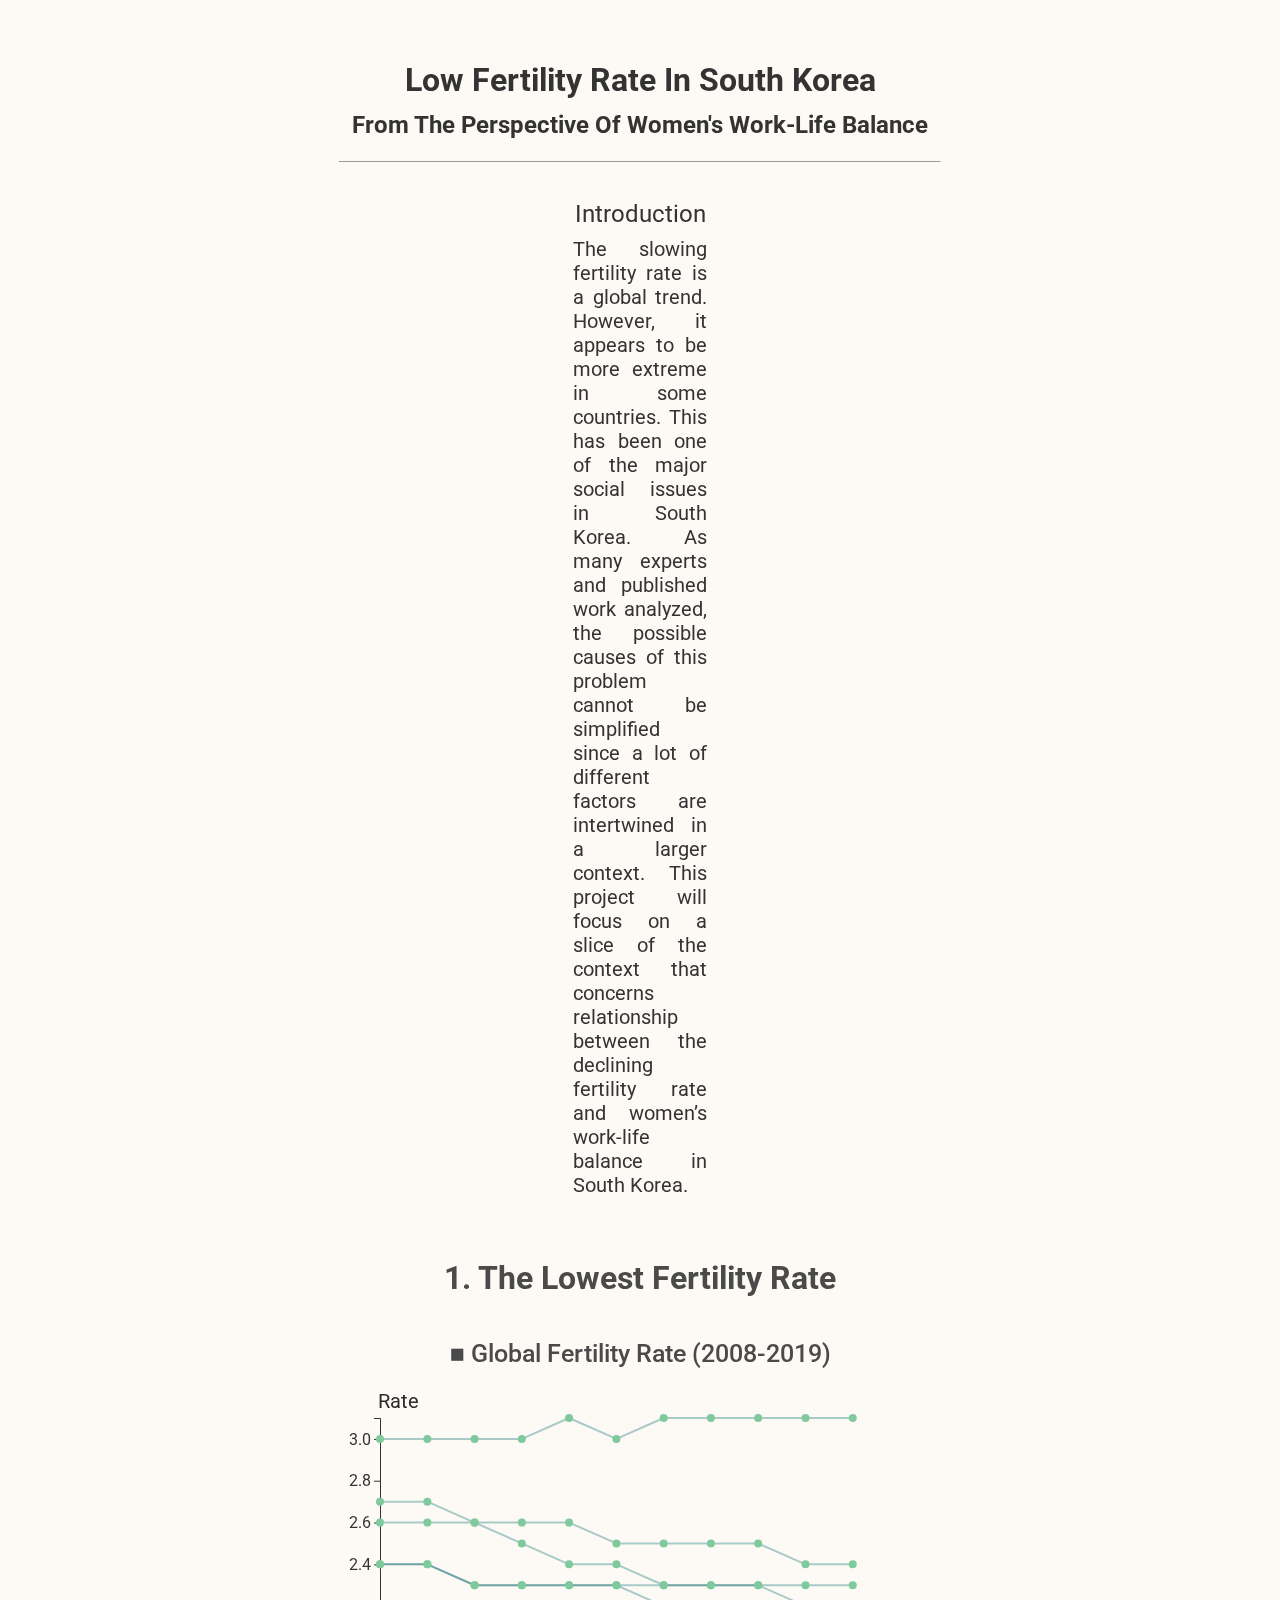
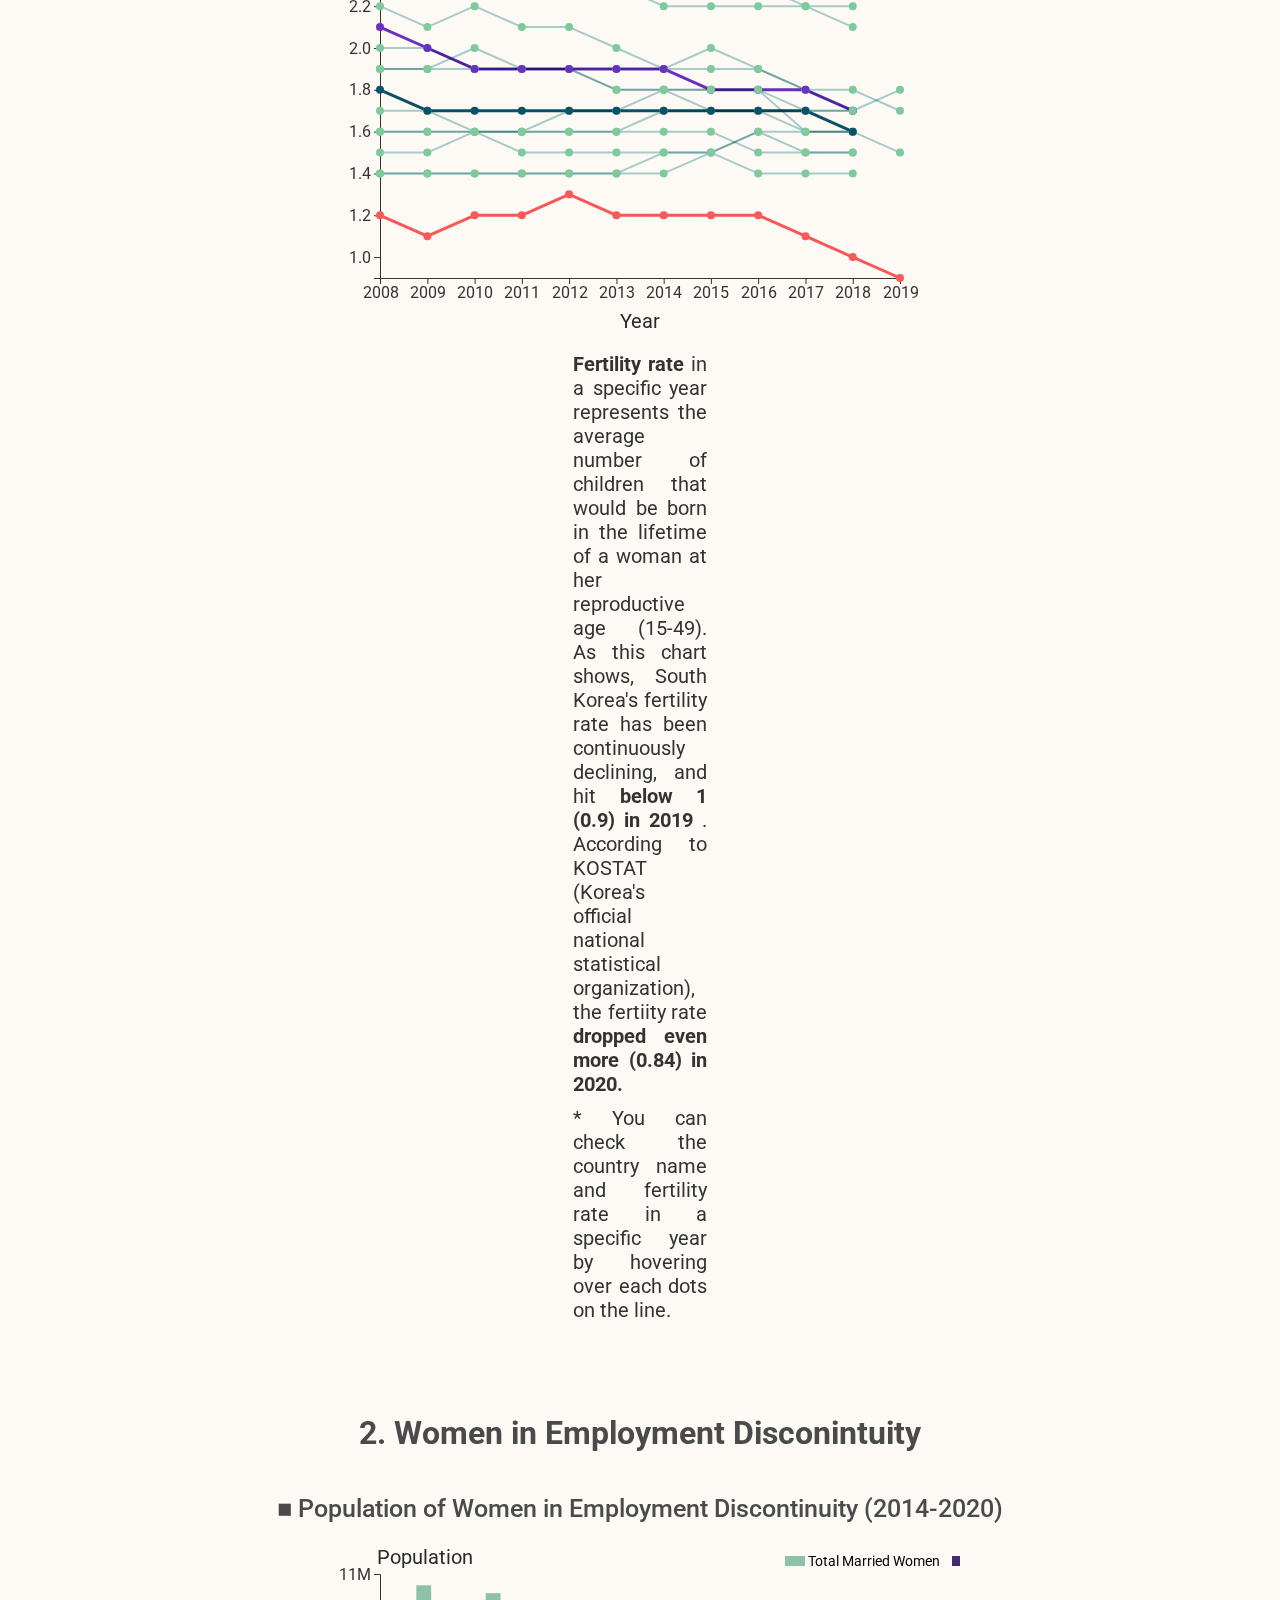
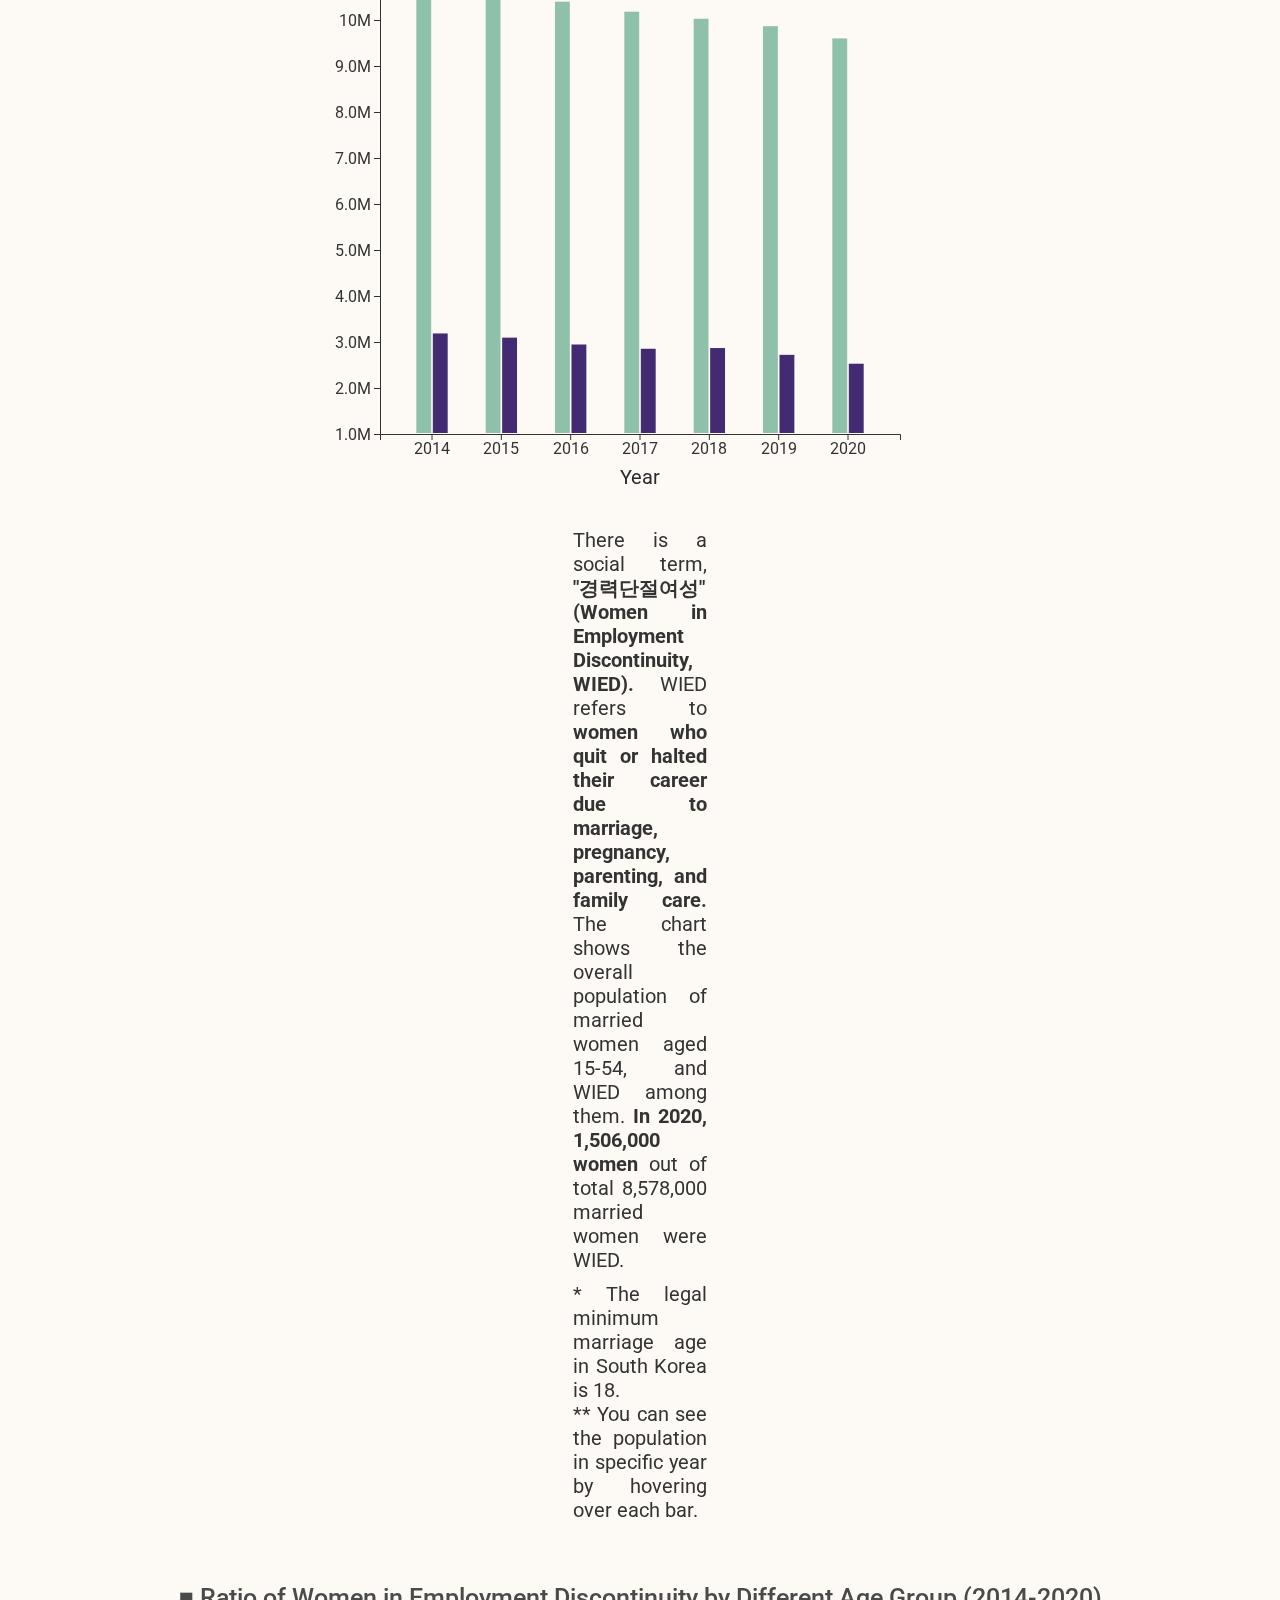
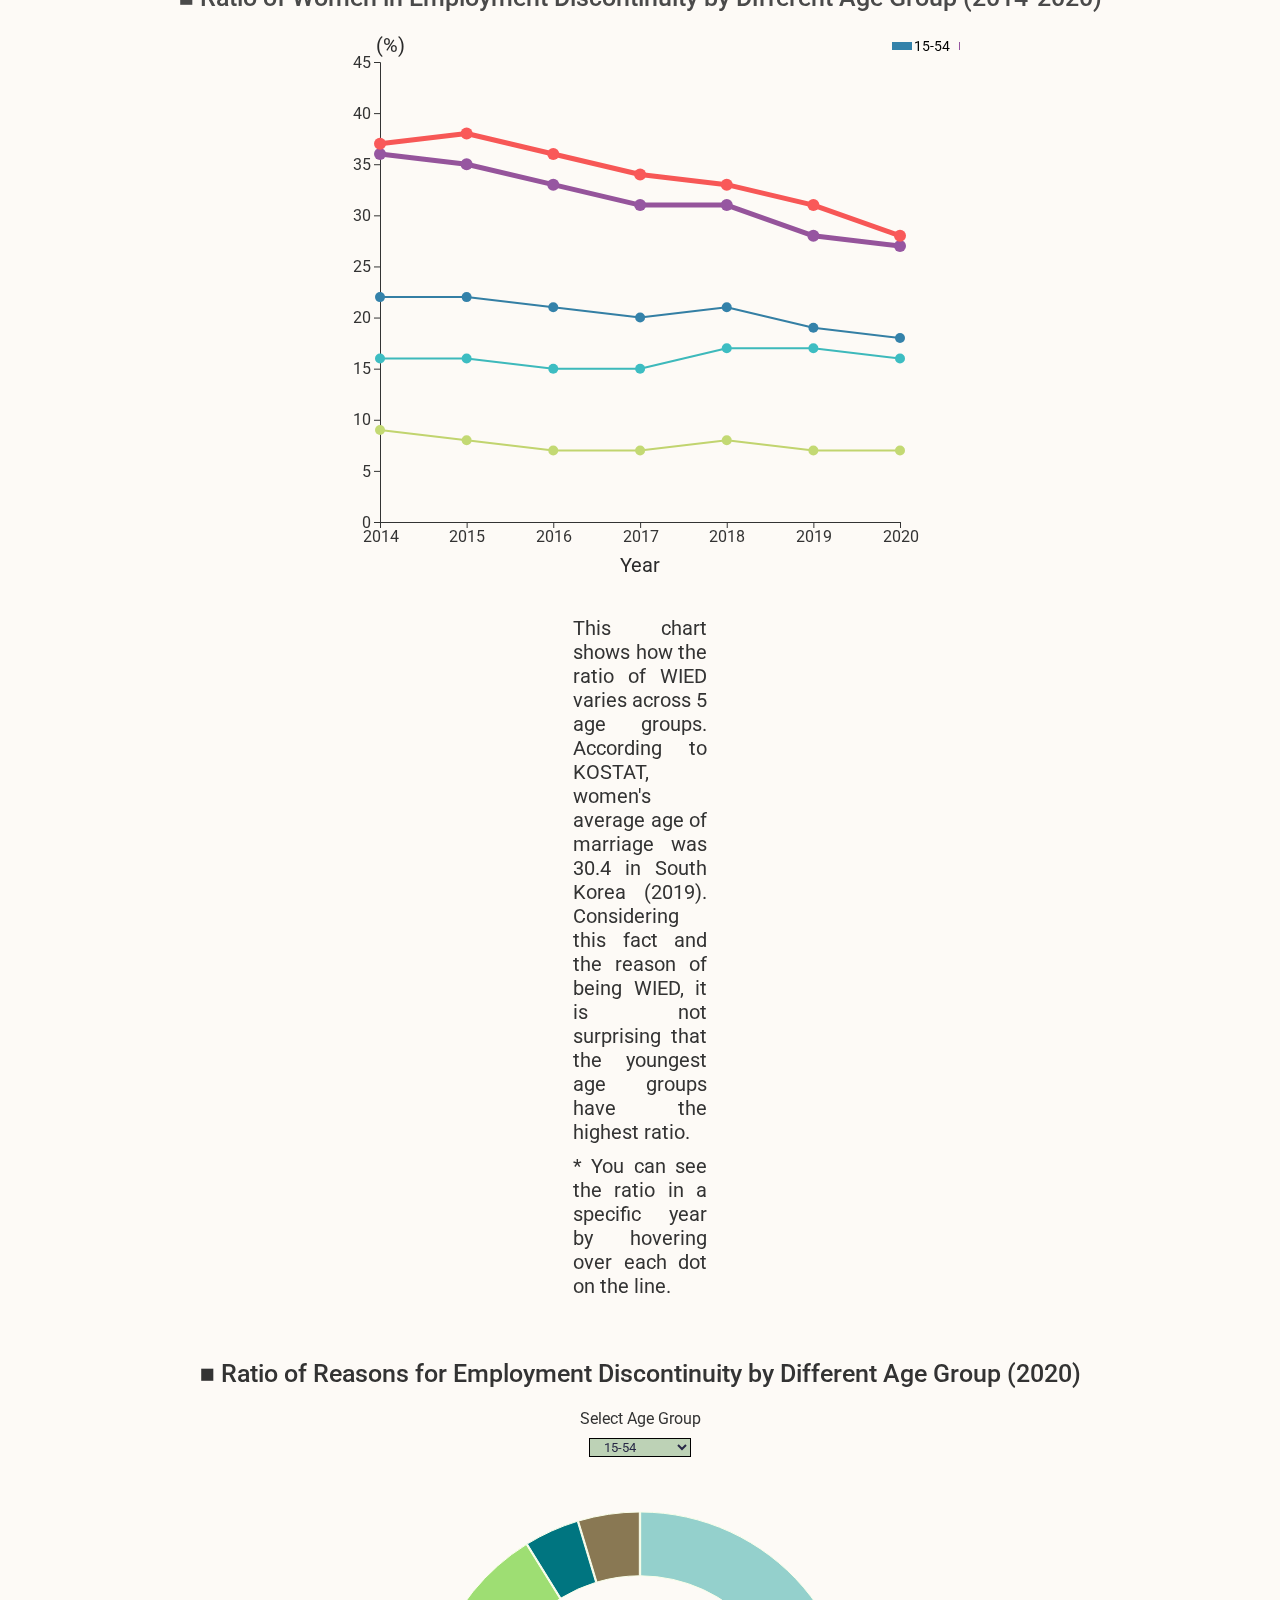
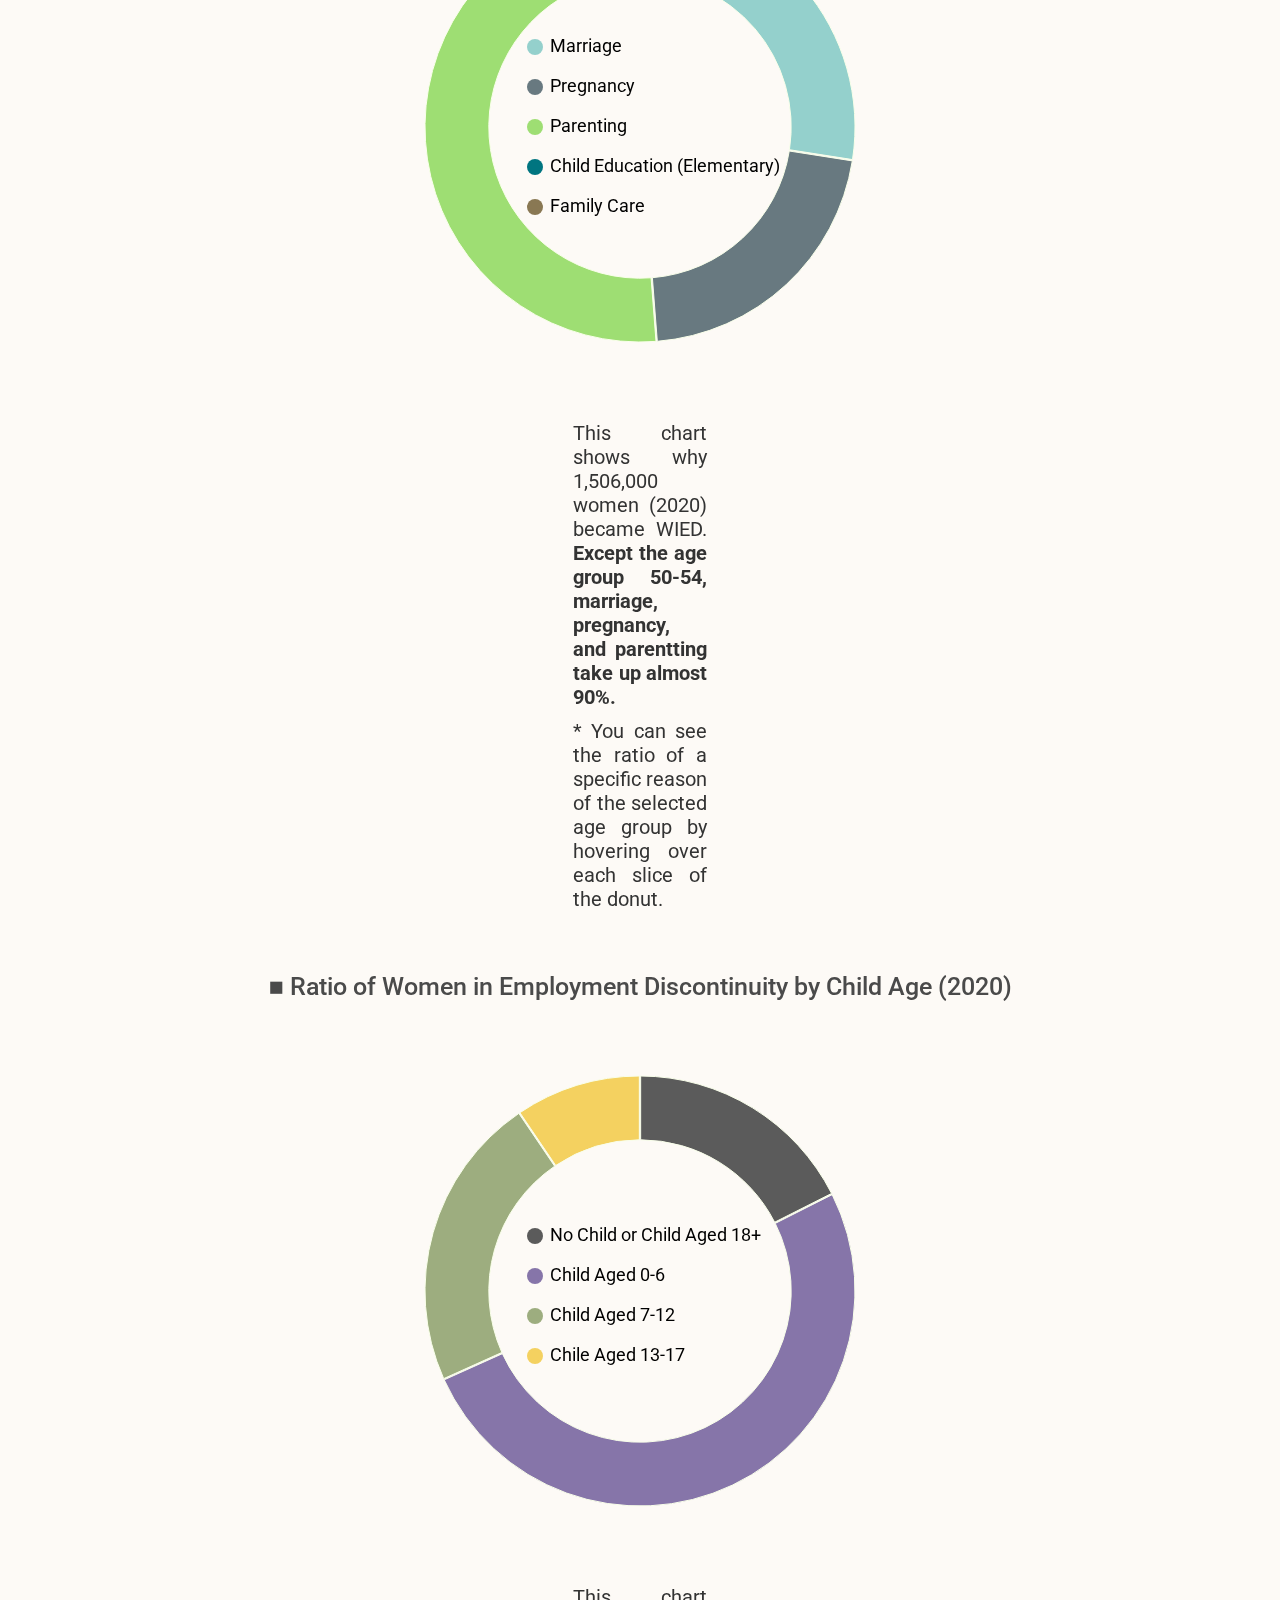
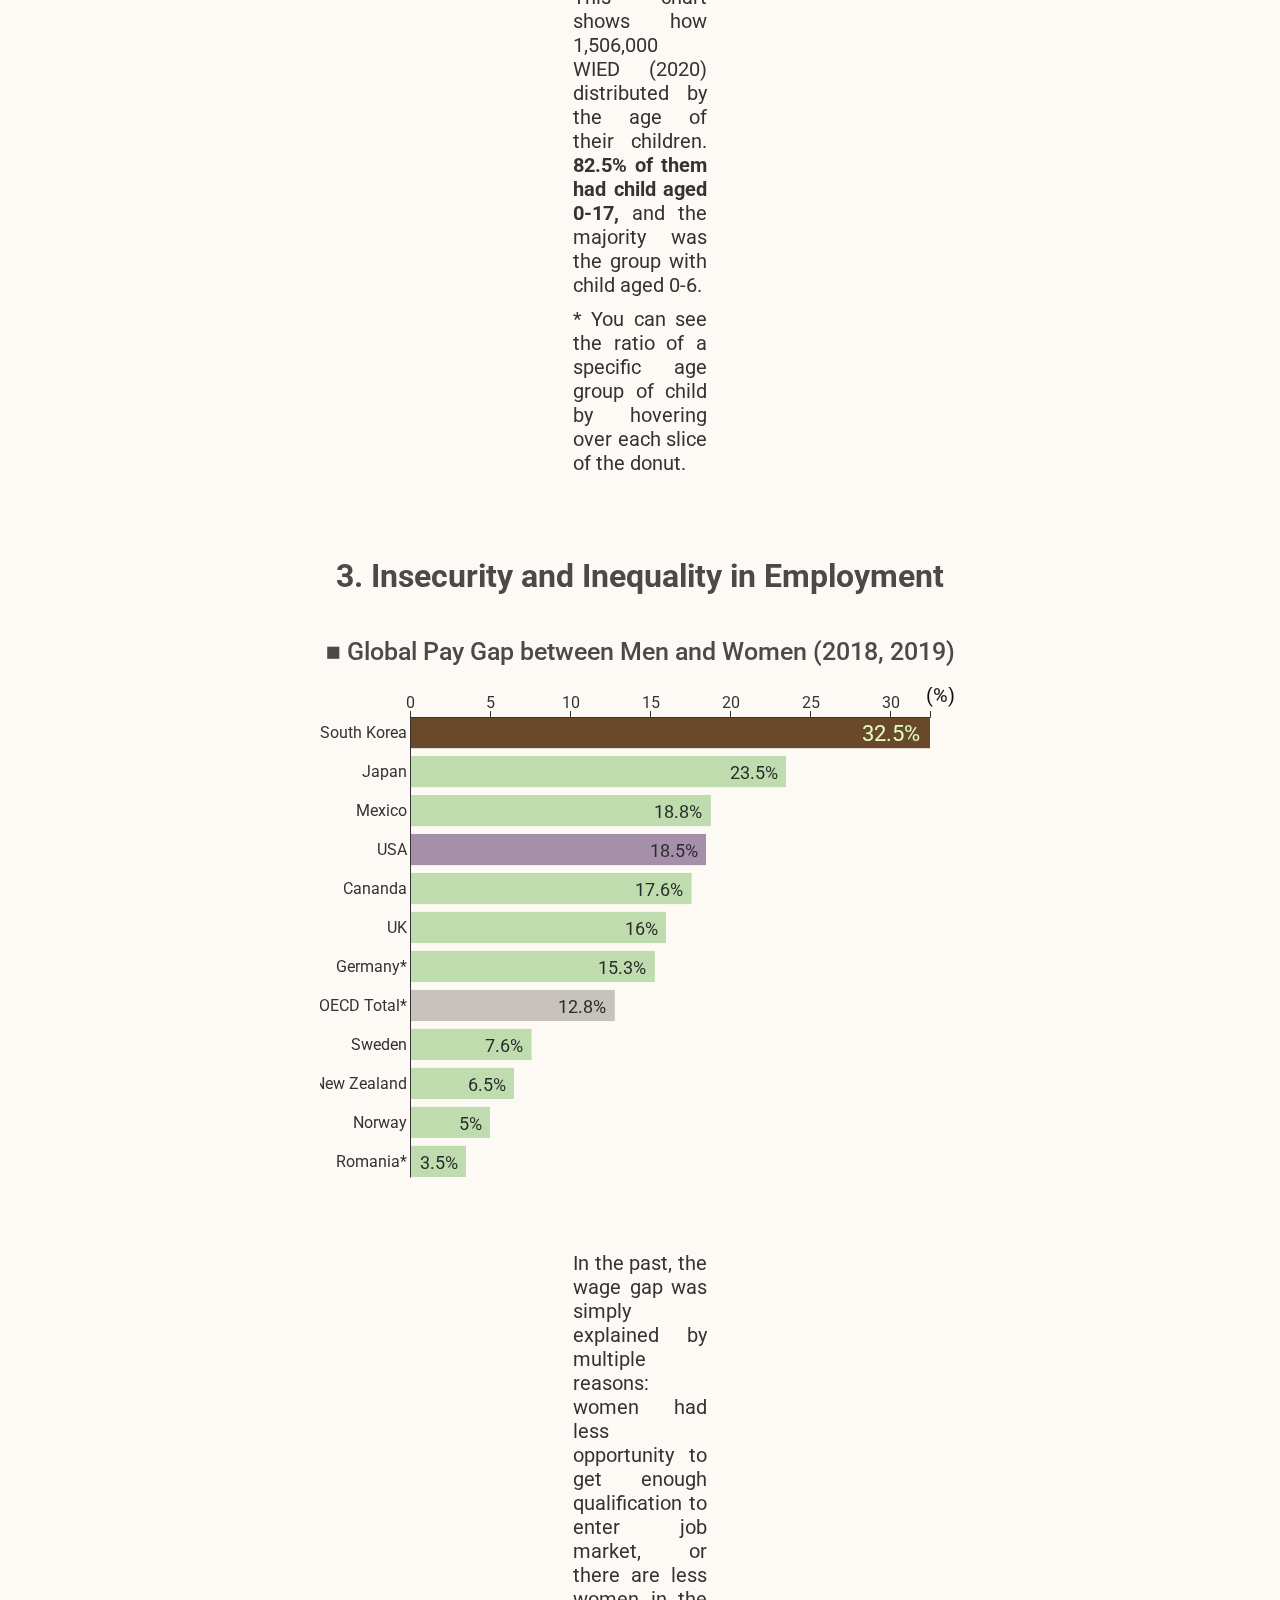
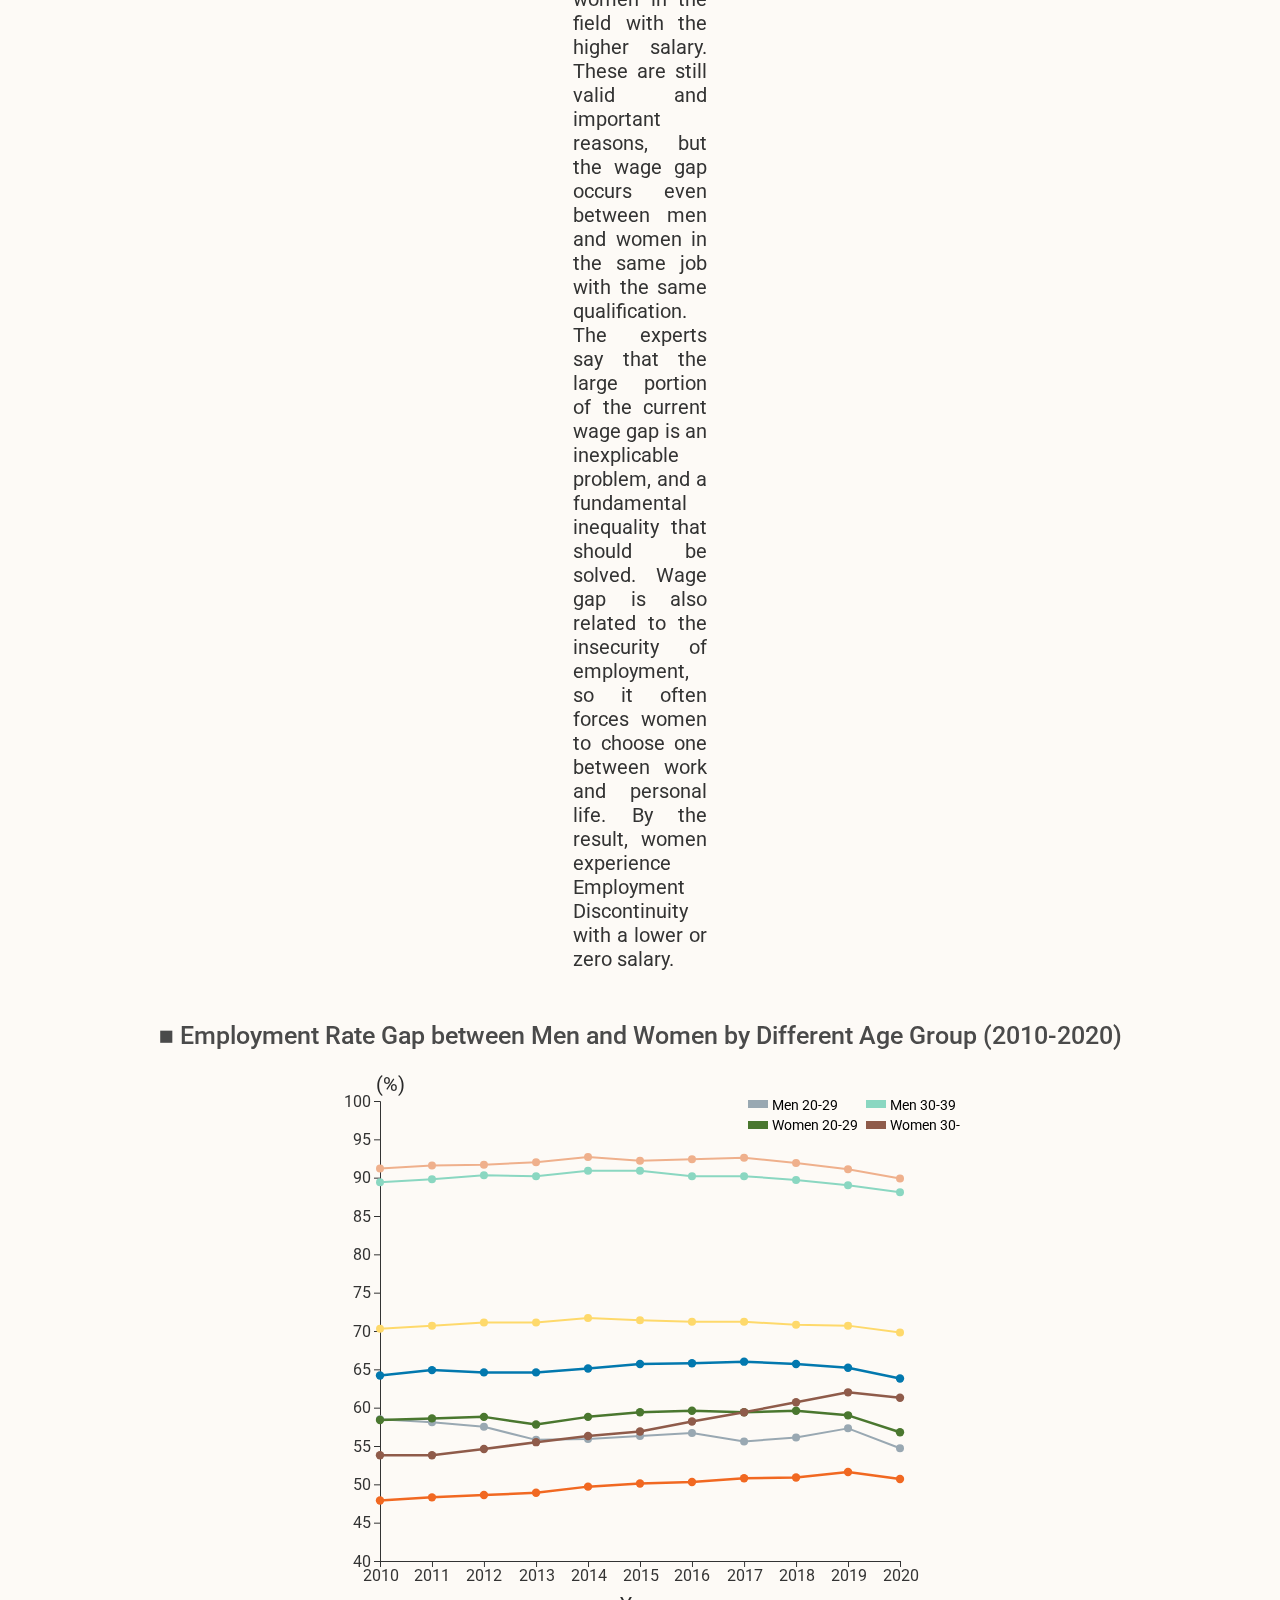
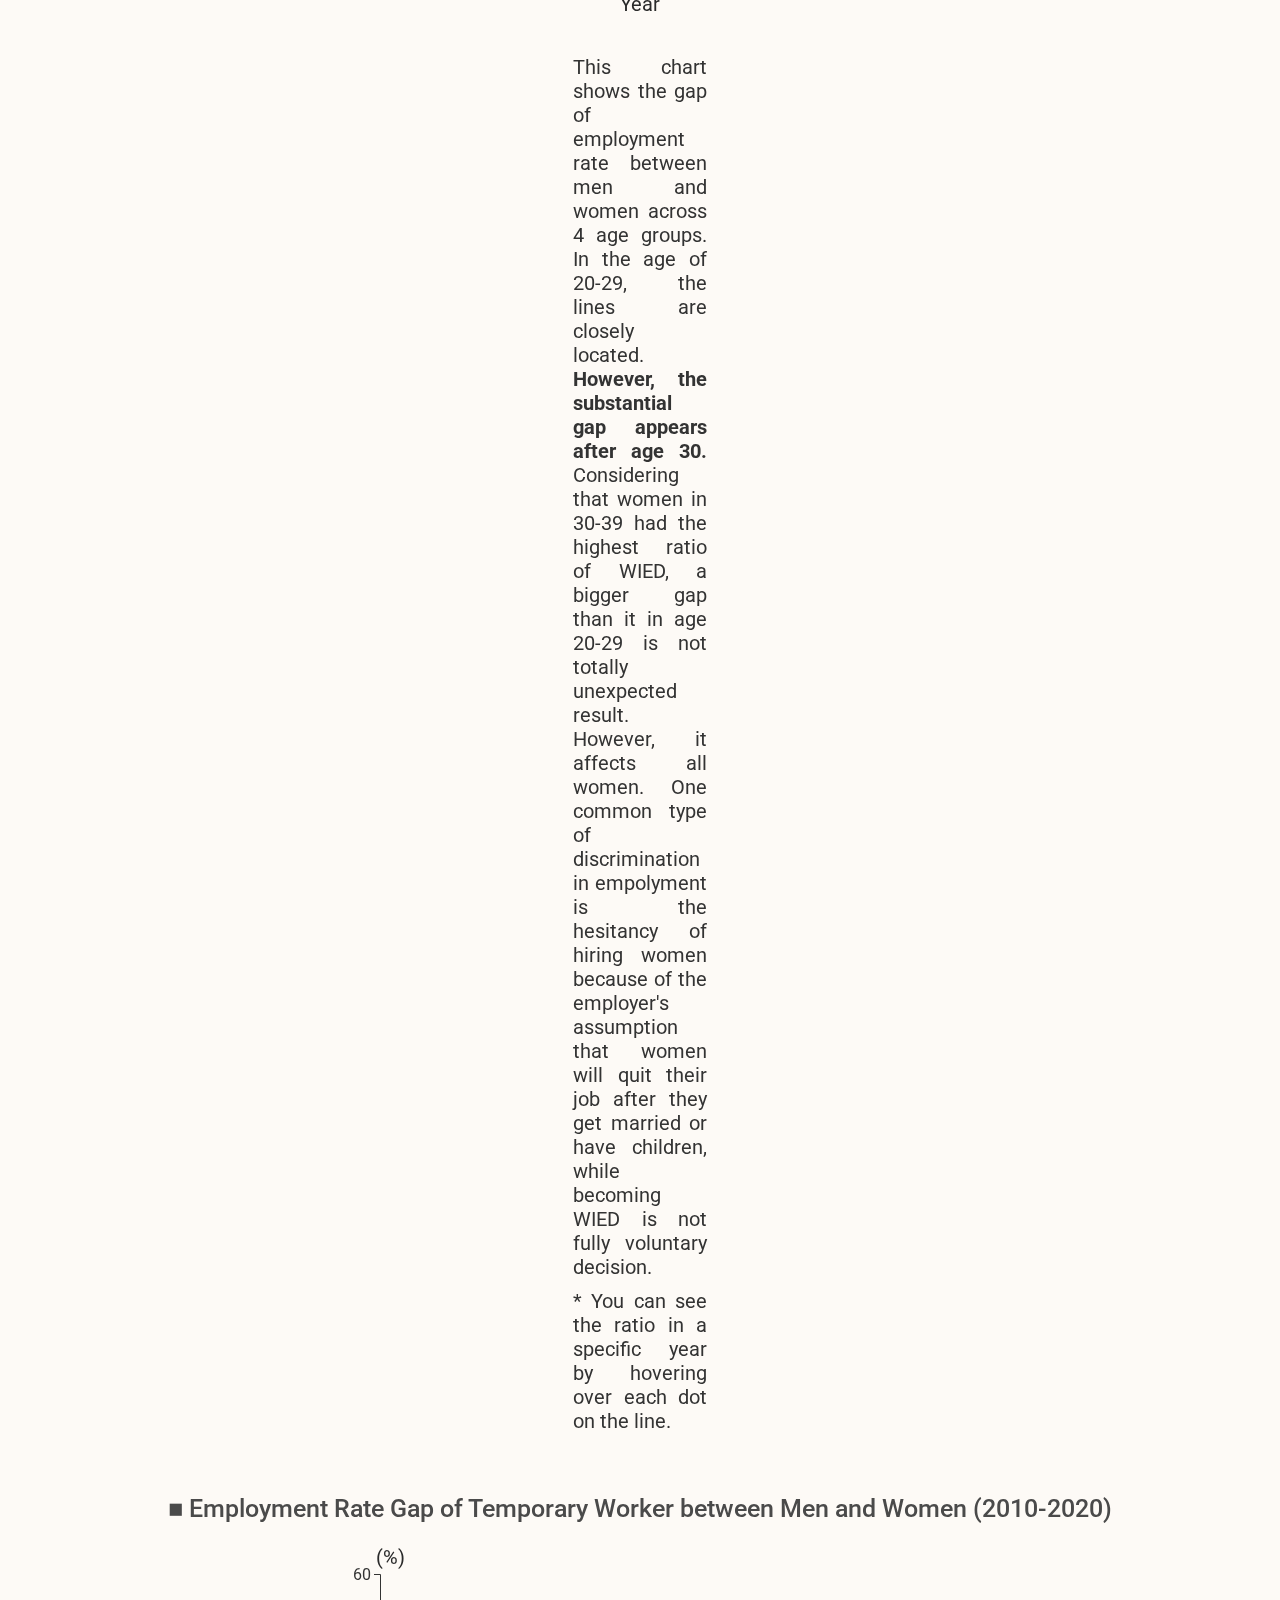
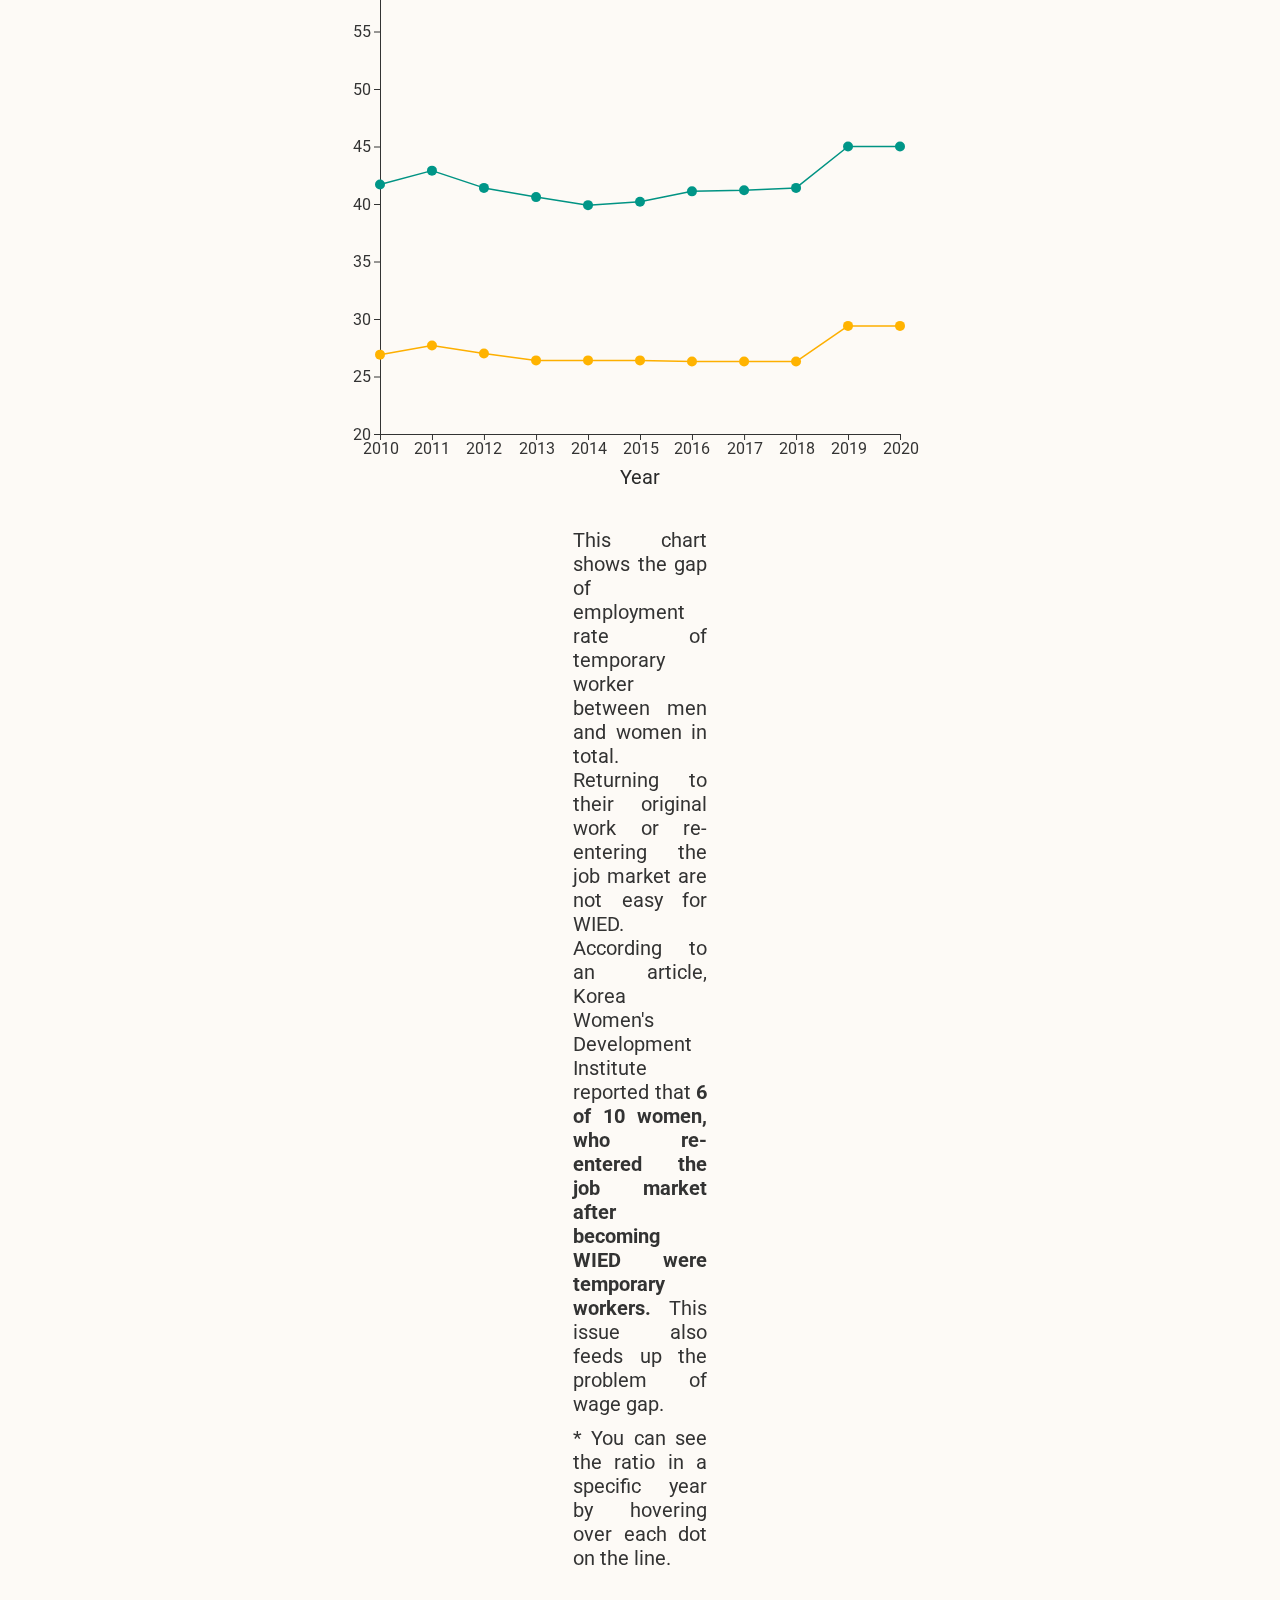
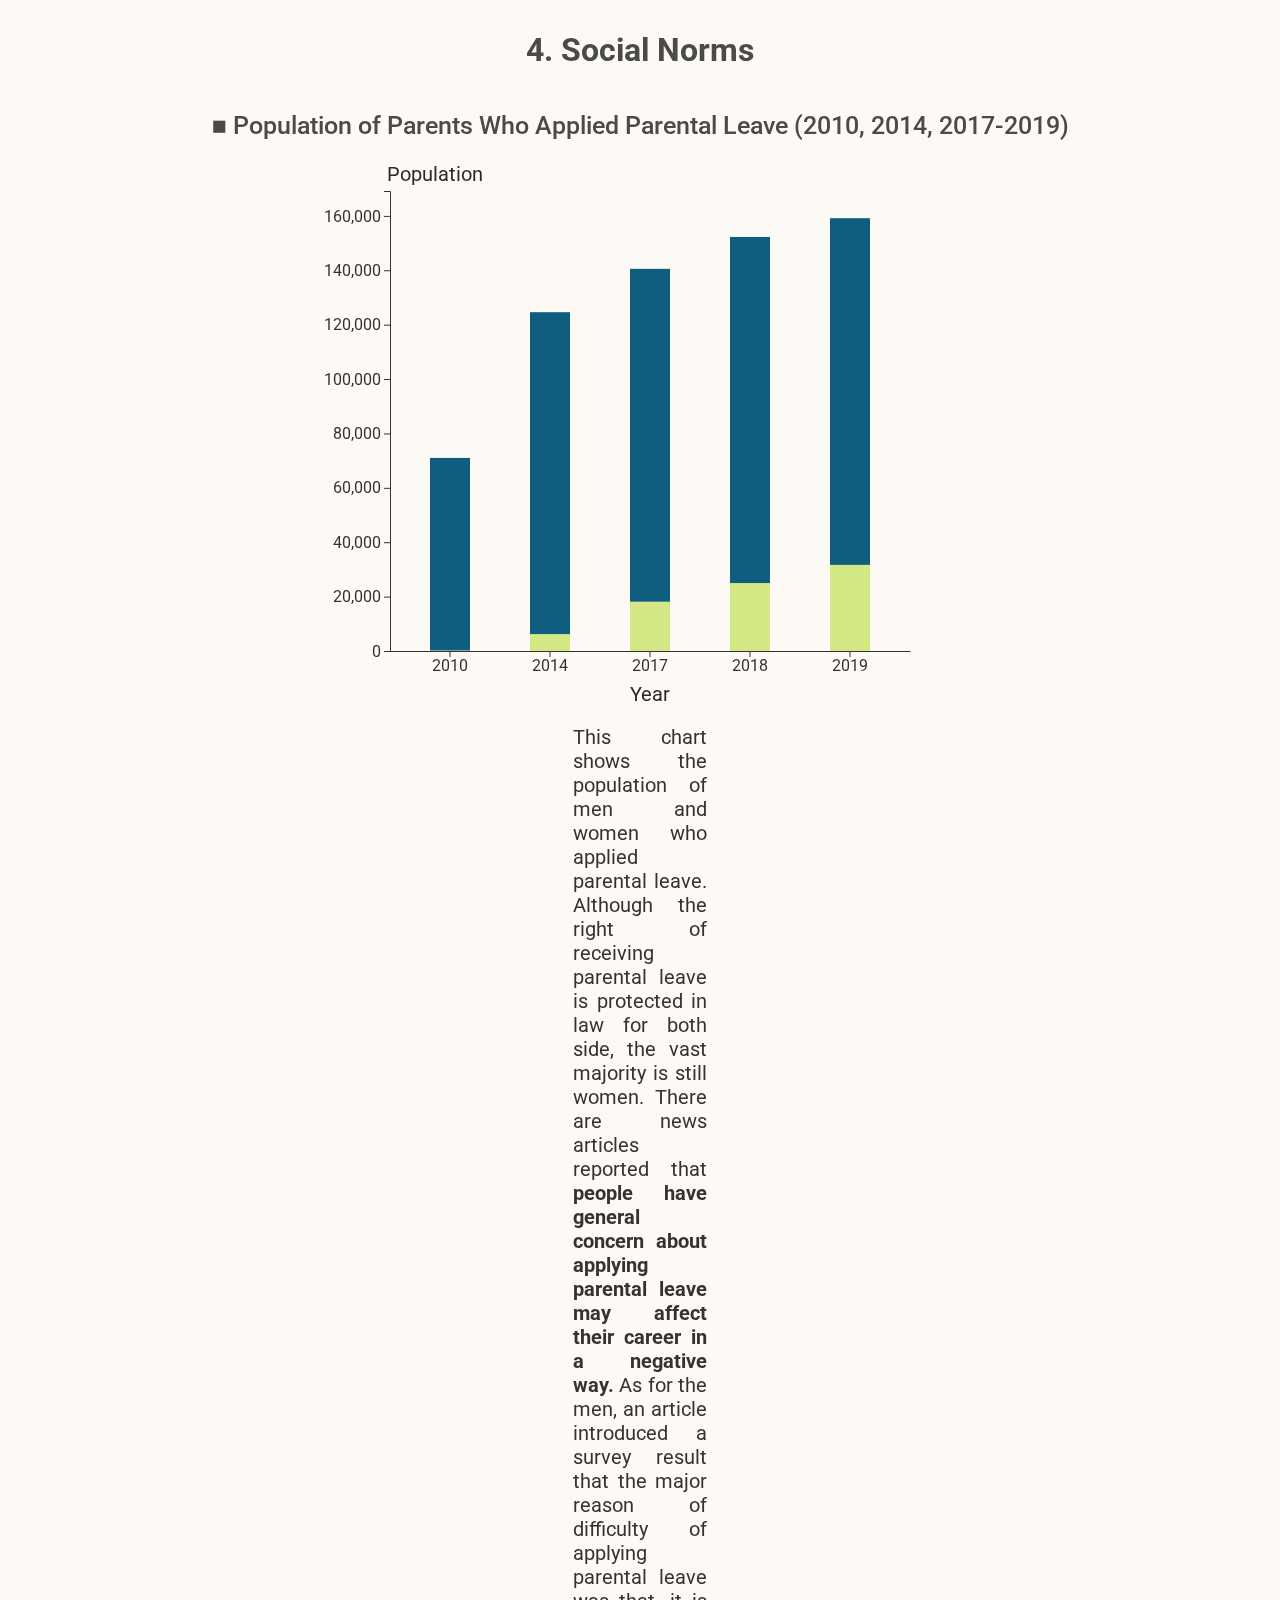
<file: Narrative-Visualization/index.html>
<!DOCTYPE html>
<html lang="en">
  <head>
    <meta charset="UTF-8" />
    <title>Narrative Visualization</title>
    <link rel="stylesheet" href="./style.css" />
  </head>
  <body>
    <div class="intro">
      <h1 class="chap-h1">Low Fertility Rate In South Korea</h1>
      <h2 class="chap-h2">From The Perspective Of Women's Work-Life Balance</h2>
      <hr class="hr-one">
      <h3 class="abstract"> 
                Introduction  </h3>
      <p> The slowing fertility rate is a global trend. However, it appears to be more extreme in some countries. This has been one of the major social issues in South Korea. As many experts and published work analyzed, the possible causes of this problem cannot be simplified since a lot of different factors are intertwined in a larger context. This project will focus on a slice of the context that concerns relationship between the declining fertility rate and women’s work-life balance in South Korea.    </p>
    </div>
    <div class="chap-one chapter"> 
      <h1 class="chap"> 1. The Lowest Fertility Rate </h1>
    </div>
    <div class="fer-wrapper"> 
      <div class="fer-rate-title des">
       <h2 class="htwo">■ Global Fertility Rate (2008-2019)</h2>
      </div>
      <div class="fer-rate"></div>
      <div class="exp">
        <p class="p-first"> <b>Fertility rate </b>in a specific year represents the average number of children that would be born in the lifetime of a woman at her reproductive age (15-49). As this chart shows, South Korea's fertility rate has been continuously declining, and hit <b> below 1 (0.9) in 2019 </b>. According to KOSTAT (Korea's official national statistical organization), the fertiity rate <b> dropped even more (0.84) in 2020.</b> </p>  
        <p class="p-second"> * You can check the country name and fertility rate in a specific year by hovering over each dots on the line.</p>
      </div>
    </div>
    <div class-"chap-two chapter">
      <h1 class="chap"> 2. Women in Employment Disconintuity  </h1>
    </div>
    <div class="career-discon">
      <div class="discon-pop-title des"> 
       <h2 class="htwo">■ Population of Women in Employment Discontinuity (2014-2020) </h2>
      </div>
      <div class="discon-pop"></div>
      <div class="exp">
        <p class="p-first"> There is a social term, <b>"경력단절여성" (Women in Employment Discontinuity, WIED).</b> WIED refers to <b> women who quit or halted their career due to marriage, pregnancy, parenting, and family care. </b> The chart shows the overall population of married women aged 15-54, and WIED among them. <b> In 2020, 1,506,000 women </b> out of total 8,578,000 married women were WIED. </p>  
        <p class="p-second"> * The legal minimum marriage age in South Korea is 18. </br> ** You can see the population in specific year by hovering over each bar.</p>
      </div>
      <div class="discon-trend-title des">
       <h2 class="htwo">■ Ratio of Women in Employment Discontinuity by Different Age Group (2014-2020)         </h2>
      </div>
      <div class="career-discon-trend"></div>
      <div class="exp">
        <p class="p-first"> This chart shows how the ratio of WIED varies across 5 age groups. According to KOSTAT, women's average age of marriage was 30.4 in South Korea (2019). Considering this fact and the reason of being WIED, it is not surprising that the youngest age groups have the highest ratio. </p>  
        <p class="p-second"> * You can see the ratio in a specific year by hovering over each dot on the line.</p>
      </div>
      <div class="pie-charts-wrapper">
        <div class-"career-discon-title des">
           <h2 class="htwo">■ Ratio of Reasons for Employment Discontinuity by Different Age Group (2020) </h2>  
        </div>
        <div class="pie-chart-reason">
          <span class="age-group">Select Age Group</span>
          <select class="dropdown-reason"></select>
          <div class="career-discon-reason"></div>
          <div class="exp">
            <p class="p-first"> This chart shows why 1,506,000 women (2020) became WIED. <b> Except the age group 50-54, marriage, pregnancy, and parentting take up almost 90%. </b> </p>  
            <p class="p-second"> * You can see the ratio of a specific reason of the selected age group by hovering over each slice of the donut.</p>
          </div>
        </div>
        <div class="pie-chart-childage">
          <div class ="childage-title des">
           <h2 class="htwo">■ Ratio of Women in Employment Discontinuity by Child Age (2020) </h2>
          </div>
          <div class="career-discon-childage"></div>
          <div class="exp">
            <p class="p-first"> This chart shows how 1,506,000 WIED (2020) distributed by the age of their children. <b> 82.5% of them had child aged 0-17, </b> and the majority was the group with child aged 0-6.   </p>  
            <p class="p-second"> * You can see the ratio of a specific age group of child by hovering over each slice of the donut.</p>
          </div>
        </div>
      </div>
    </div>
    <div class-"chap-in chapter">
      <h1 class="chap"> 3. Insecurity and Inequality in Employment </h1>
    </div>
    <div class="wage-gap-wrapper">
      <div class="wage-gap-title des">
       <h2 class="htwo">■ Global Pay Gap between Men and Women (2018, 2019)</h2>
      </div>
      <div class="wage-gap"></div>
      <div class="exp">
            <p class="p-first"> In the past, the wage gap was simply explained by multiple reasons: women had less opportunity to get enough qualification to enter job market, or there are less women in the field with the higher salary. These are still valid and important reasons, but the wage gap occurs even between men and women in the same job with the same qualification. The experts say that the large portion of the current wage gap is an inexplicable problem, and a fundamental inequality that should be solved.  
            Wage gap is also related to the insecurity of employment, so it often forces women to choose one between work and personal life. By the result, women experience Employment Discontinuity with a lower or zero salary. </p>  
      </div>
    </div>
    <div class="emp-rate">
      <div class="emp-rate-title des">
      <h2 class="htwo">
          ■ Employment Rate Gap between Men and Women by Different Age Group (2010-2020)
        </h2>
      </div>
      <div class="emp-rate-by-sex"></div>
      <div class="exp">
        <p class="p-first"> This chart shows the gap of employment rate between men and women across 4 age groups. In the age of 20-29, the lines are closely located. <b> However, the substantial gap appears after age 30.</b> Considering that women in 30-39 had the highest ratio of WIED, a bigger gap than it in age 20-29 is not totally unexpected result. However, it affects all women. One common type of discrimination in empolyment is the hesitancy of hiring women because of the employer's assumption that women will quit their job after they get married or have children, while becoming WIED is not fully voluntary decision.</p>  
        <p class="p-second">* You can see the ratio in a specific year by hovering over each dot on the line.</p>
      </div>
      <div class="temp-rate-title des">
      <h2 class="htwo">
         ■ Employment Rate Gap of Temporary Worker between Men and Women (2010-2020)
        </h2>
      </div>
      <div class="temporary-emp-rate"></div>
      <div class="exp">
        <p class="p-first"> This chart shows the gap of employment rate of temporary worker between men and women in total. Returning to their original work or re-entering the job market are not easy for WIED. According to an article, Korea Women's Development Institute reported that <b> 6 of 10 women, who re-entered the job market after becoming WIED were temporary workers. </b> This issue also feeds up the problem of wage gap. </p>  
        <p class="p-second">* You can see the ratio in a specific year by hovering over each dot on the line.</p>
      </div>
    </div>
    <div class-"chap-three chapter">
      <h1 class="chap"> 4. Social Norms </h1>
    </div>
    <div class="parental-leave-wrapper">
      <div class="parental-leave-title des">
       <h2 class="htwo">■ Population of Parents Who Applied Parental Leave (2010, 2014, 2017-2019) </h2>
      </div>     
      <div class="parental-leave"></div> 
      <div class="exp">
        <p class="p-first"> This chart shows the population of men and women who applied parental leave. Although the right of receiving parental leave is protected in law for both side, the vast majority is still women. There are news articles reported that <b> people have general concern about applying parental leave may affect their career in a negative way. </b> As for the men, an article introduced a survey result that the major reason of difficulty of applying parental leave was that, it is not the common culture in their work place. </p>  
        <p class="p-second">* You can see the population of each group in a specific year by hovering over each separated block of the bar.</p>
      </div>
    </div>
    <div class="house-work-wrapper">
      <div class="house-work-title des">
       <h2 class="htwo-2">■ Average Minutes Per Day of Men and Women Spent in Household Activities </h2>
       <h2 class="htwo-2">by Different Income Source Type (2019) </h2> 
      </div>
      <div class="house-work"></div>
      <div class="exp">
        <p class="p-first"> This chart shows the distribution of time spent on household activities between men and women. Househhold activities include caring family member and overall household management. <b> There is a strong, age-old social norm that is imposed on women regardless of is the source of income in family. </b> </p>  
        <p class="p-second">* You can see the time by hovering over each bar.</p>
      </div>
    </div>
    <div class="conclu"> 
       <hr class="hr-one">
      <h3 class="conclusion">Conclusion  </h3>
      <p class="p-first"> The government of South Korea has been investing a lot of effort to solve the low fertility rate. However, there are critical opinions that the government is overlooking more fundamental issues, and one of them is a systemic cycle that hinders women's work-life balance. If having a child means puting one's career life a risk, then it is undertandable for not taking that risk.   </p>
      <p class="p-second">In order to fix a problem, there should be active conversation about it. I hope this project would provide a material that could motivate the conversation. </p> 
    </div> 
    <script src="../lib/d3.js"></script>
    <script src="fer-rate.js"></script>
    <script src="discon-pop.js"></script>
    <script src="wage-gap.js"></script>
    <script src="career-discon-trend.js"></script>
    <script src="career-discon-childage.js"></script>
    <script src="career-discon-reason.js"></script>
    <script src="emp-rate-by-sex.js"></script>
    <script src="temporary-emp-rate.js"></script>
    <script src="parental-leave.js"></script>
    <script src="house-work.js"></script>
  
  </body>
</html>
</file>
<file: Narrative-Visualization/style.css>
@import url("https://fonts.googleapis.com/css2?family=Roboto:wght@100;300;400;500&display=swap");

* {
  font-family: "Roboto", sans-serif;
}

select {
  /* -webkit-appearance: none; */
  -moz-appearance: none;
  -ms-appearance: none;
  /* appearance: none; */
  outline: 1;
  background: #bdd2b6;
  /* background-image: none; */
  border: 1px solid black;
}

select {
  width: 8%;
  height: 100%;
  margin: 0;
  padding: 0 0 0 0.7em;
  color: #282846;
  cursor: pointer;
}

body {
  background-color: #fdfaf6;
  display: flex;
  flex-direction: column;
  /* justify-content: center;
  align-items: center; */
  color: #333333;
}

.hover-content {
  top: 0;
  left: 0;
  max-width: 300px;
  background-color: #2a3356;
  padding: 0.5em;
  opacity: 0;
  color: #feffea;
}

.donut-tip {
  position: absolute;
  text-align: center;
  padding: 0.5rem;
  background: #ffffff;
  color: #313639;
  border: 1px solid #313639;
  border-radius: 8px;
  pointer-events: none;
  font-size: 1.3rem;
}

.dropdown-reason select {
  -webkit-appearance: none;
  width: 100px;
}

.age-group {
  margin-bottom: 10px;
}

.tick text {
  font-size: 16px;
}

.hover-content.visible {
  opacity: 1;
}

.house-work-wrapper,
.parental-leave-wrapper,
.fer-wrapper,
.career-discon,
.pie-chart-childage,
.pie-chart-reason,
.emp-rate {
  position: relative;
}

.abstract,
.conclusion {
  font-size: 24px;
  font-weight: 400;
  line-height: 0.2em;
}
.intro p {
  font-size: 20px;
  line-height: 1.2em;
  margin: 0 565px 40px 565px;
  text-align: justify;
}

.p-first {
  font-size: 20px;
  line-height: 1.2em;
  margin: 20px 565px 10px 565px;
  text-align: justify;
}

.p-second {
  font-size: 20px;
  line-height: 1.2em;
  margin: 0 565px 40px 565px;
  text-align: justify;
}

.des,
.chap {
  /* display: flex;
  flex-direction: column;
  align-items: center; */
  /* justify-content: center; */
  text-align: center;
  color: #4a4a4a;
  /* font-weight: 50; */
}
.htwo {
  font-weight: 500;
  font-size: 25px;
}
.htwo-2 {
  line-height: 0.4em;
  font-weight: 400;
}

.intro {
  margin-top: 50px;
}

.intro h1,
.intro h2 {
  line-height: 0.1em;
}
/* .intro h2 { 
  font-weight: 400;
} */

.intro,
.pop-wrapper,
.fer-wrapper,
.career-discon,
.emp-rate,
.wage-gap-wrapper,
.house-work-wrapper,
.parental-leave-wrapper,
.attitude-survey,
.pie-chart-reason,
.pie-chart-childage,
.conclu {
  display: flex;
  flex-direction: column;
  align-items: center;
  justify-content: center;
}

.pie-charts-wrapper {
  display: flex;
  flex-direction: column;
  align-items: center;
  justify-content: center;
}
.wage-gap-wrapper,
.pie-charts-wrapper,
.parental-leave-wrapper,
.discon-pop,
.career-discon-trend,
.emp-rate-by-sex,
.temporary-emp-rate,
.house-work-wrapper {
  margin-bottom: 20px;
}

.fer-wrapper {
  /* margin-top: 80px; */
  margin-bottom: 30px;
}

.hr-one {
  width: 600px;
  border-bottom: 0px;
  margin: 15px 0 30px 0;
}

.abstract {
  margin: 20px;
}
</file>
